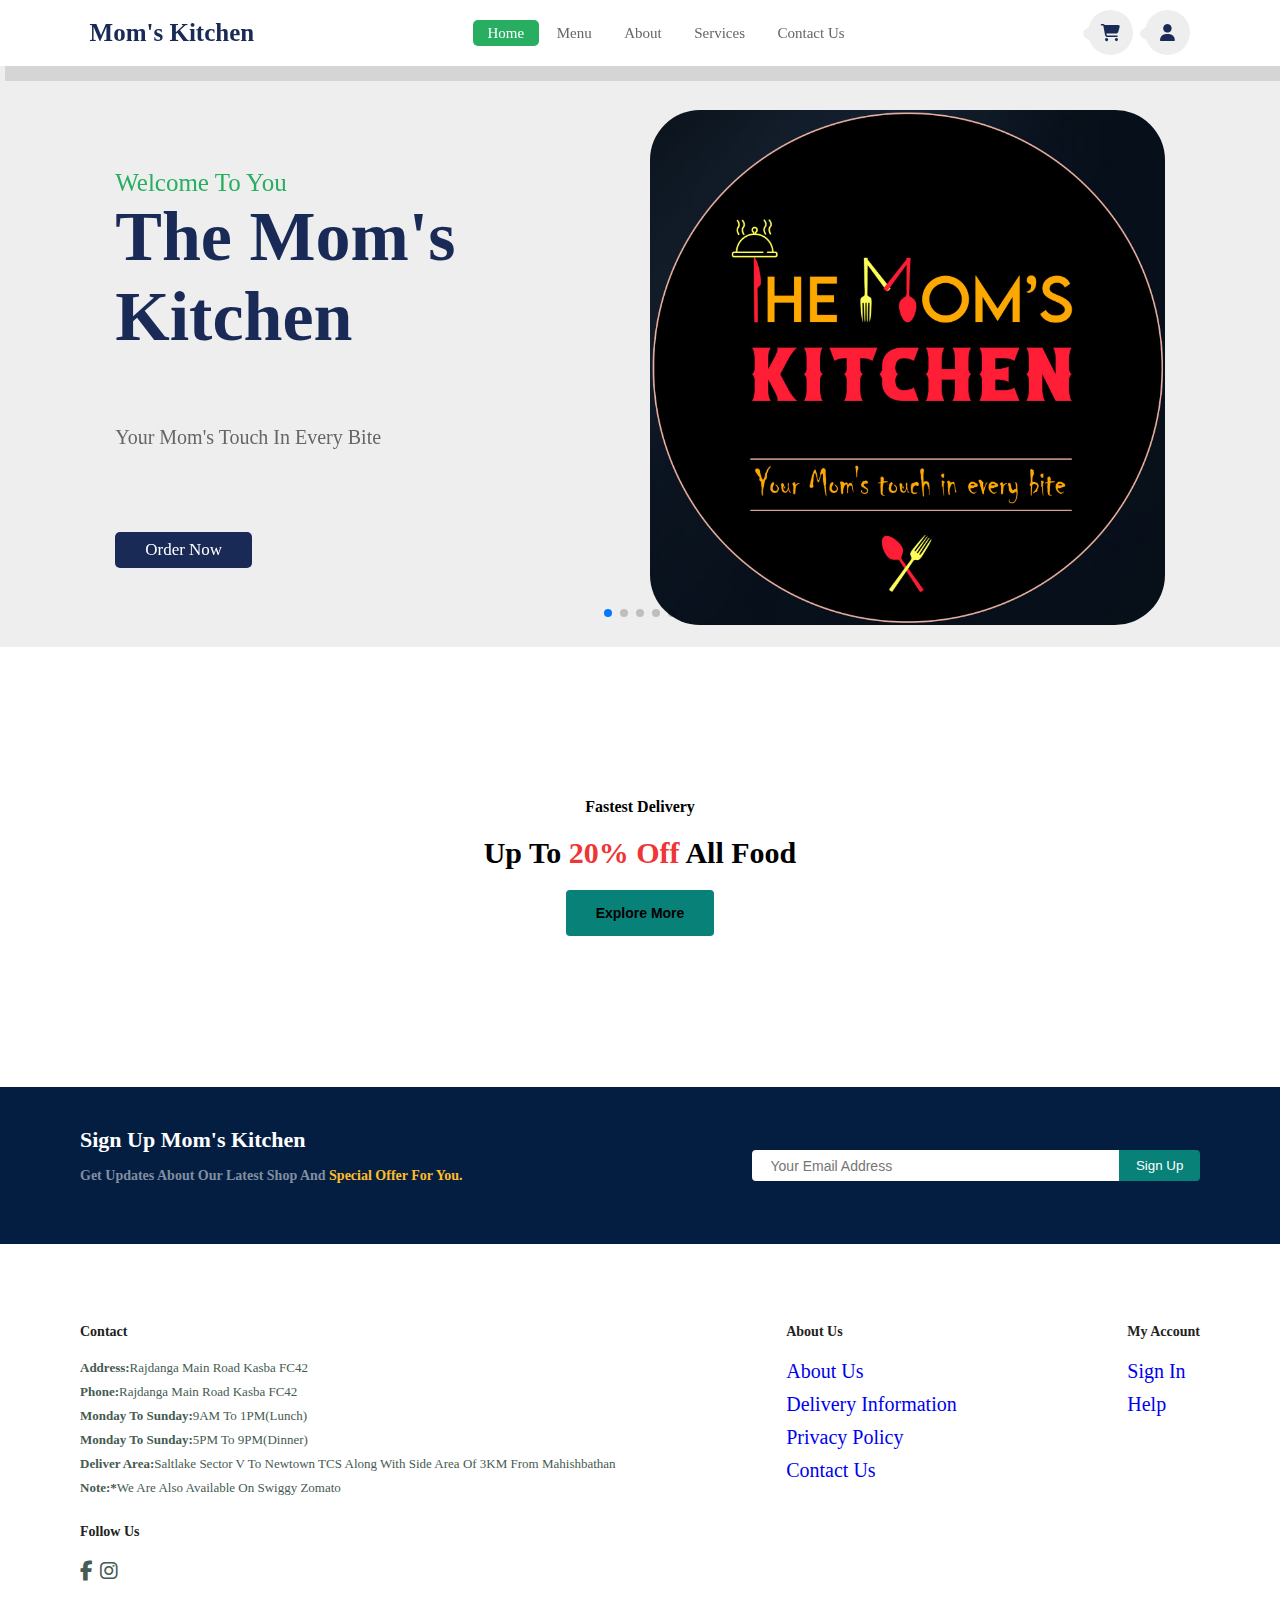
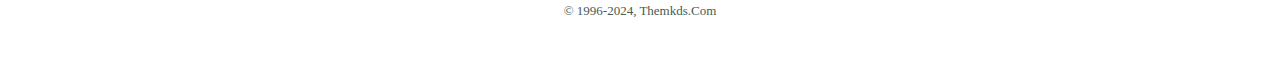
<file: index.html>
<!DOCTYPE html>
<html lang="en">

<head>
    <meta charset="UTF-8">
    <meta name="viewport" content="width=device-width, initial-scale=1.0">
    <title>The Mom's Kitchen</title>
    <link rel="stylesheet" href="style.css">
    <link rel="stylesheet" href="https://cdnjs.cloudflare.com/ajax/libs/font-awesome/6.5.1/css/all.min.css">
    <link href='https://fonts.googleapis.com/css?family=Belleza' rel='stylesheet'>
    <link rel="stylesheet" href="https://cdn.jsdelivr.net/npm/swiper@11/swiper-bundle.min.css" />
</head>

<body>


    <!-- header section starts  -->
    <header class="header">
        <a href="#" class="logo">
            <!-- <img src="Image/logo1.jpg" alt="" class="img-log"> -->
            Mom's Kitchen
            <!-- <i class="fas fa-utensils"></i> -->

            <!-- <a href="#"><i class="fa-brands fa-instagram"></i></a>
            <a href="#"><i class="fa-brands fa-facebook-f"></i></a> -->

        </a>


        <nav class="navbar">
            <a class="active" href="index.html">Home</a>
            <a href="menu.html">Menu</a>
            <a href="#about">About</a>
            <a href="#services">Services</a>
            <a href="#contact us">Contact Us</a>
            <!-- <a href="test.html">Contact Us</a> -->

        </nav>

        <di class="icons">
            <i class="fas fa-bars" id="menu-bars"></i>
            <!-- <i class="fas fa-search" id="search"></i> -->
            <a href="#"><i class="fas fa-shopping-cart" id="shopping-cart"></i></a>
            <a href="login.html" onclick="window.location.href='login.html'"><i class="fas fa-user" id="user"></i></a>
            <!-- <div id="menu-btn" class="fas fa-bars"></div>
            <div id="menu-btn" class="fas fa-search"></div>
            <div id="menu-btn" class="fas fa-shopping-cart"></div>
            <div id="menu-btn" class="fas fa-user"></div> -->
        </di>
    </header>

    <!-- header section end -->

    <!-- serch form -->

    <!-- <form action="" id="serch-form">
        <input type="serch" name="" id="serch-box">
        <label for="search-box" class="fas fa-serch"></label>
    </form> -->
    <!-- home section start -->

    <section class="home" id="home">
        <div class="swiper mySwiper home-slider">
            <div class="swiper-wrapper wrapper">
                <div class="swiper-slide slide">
                    <div class="content">
                        <span>Welcome to you</span>
                        <h3>The Mom's Kitchen</h3>
                        <p>Your Mom's touch in every bite </p>
                        <a href="#" class="btn">Order Now</a>
                    </div>
                    <div class="image">
                        <img src="Image/logo1.jpg" alt="" class="img-logo">
                    </div>
                </div>

                <div class="swiper-slide slide">
                    <div class="content">
                        <span>Our Special Dish</span>
                        <h3>Spicy Chiken</h3>
                        <p>Lorem ipsum dolor sit amet consectetur adipisicing elit. Et, illo!</p>
                        <a href="#" class="btn">Order Now</a>
                    </div>
                    <div class="image">
                        <img src="Image/chhola.jpg" alt="">
                    </div>
                </div>
                <div class="swiper-slide slide">
                    <div class="content">
                        <span>Our Special Dish</span>
                        <h3>Spicy Chiken</h3>
                        <p>Lorem ipsum dolor sit amet consectetur adipisicing elit. Et, illo!</p>
                        <a href="#" class="btn">Order Now</a>
                    </div>
                    <div class="image">
                        <img src="Image/dosa.jpg" alt="">
                    </div>
                </div>
                <div class="swiper-slide slide">
                    <div class="content">
                        <span>Our Special Dish</span>
                        <h3>Spicy Chiken</h3>
                        <p>Lorem ipsum dolor sit amet consectetur adipisicing elit. Et, illo!</p>
                        <a href="#" class="btn">Order Now</a>
                    </div>
                    <div class="image">
                        <img src="Image/gujrati.jpeg" alt="">
                    </div>
                </div>
                <div class="swiper-slide slide">
                    <div class="content">
                        <span>Our Special Dish</span>
                        <h3>Spicy Chiken</h3>
                        <p>Lorem ipsum dolor sit amet consectetur adipisicing elit. Et, illo!</p>
                        <a href="#" class="btn">Order Now</a>
                    </div>
                    <div class="image">
                        <img src="Image/paneer.jpg" alt="">
                    </div>
                </div>
            </div>
            <div class="swiper-pagination"></div>
        </div>
    </section>
    <!-- home section ends -->

    <!-- menu section satrt -->
    <!--     
    <section class="menus .section-p1" id="menu">
        <h2>Our Menus</h2>
        <p>Your Mom's touch in every bite</p>
        <div class="menu-container">
            <div class="menu-pro">
                <img src="Image/chhola.jpg" alt="">
                <div class="des">
                    <span>Chhola</span>
                    <h5>Lorem ipsum dolor sit amet.</h5>
                    <div class="star">
                        <i class="fas fa-star"></i>
                        <i class="fas fa-star"></i>
                        <i class="fas fa-star"></i>
                        <i class="fas fa-star"></i>
                        <i class="fas fa-star"></i>
                    </div>
                    <h4>Rs70</h4>
                </div>
                
                <a href="#"><i class="fas fa-shopping-cart cart" ></i></a>
            </div>

            <div class="menu-pro">
                <img src="Image/dosa.jpg" alt="">
                <div class="des">
                    <span>Dosa</span>
                    <h5>South indain food</h5>
                    <div class="star">
                        <i class="fas fa-star"></i>
                        <i class="fas fa-star"></i>
                        <i class="fas fa-star"></i>
                        <i class="fas fa-star"></i>
                        <i class="fas fa-star"></i>
                    </div>
                    <h4>Rs70</h4>
                </div>
                
                <a href="#"><i class="fas fa-shopping-cart cart" ></i></a>
            </div>

            <div class="menu-pro">
                <img src="Image/gujrati.jpeg" alt="">
                <div class="des">
                    <span>Bengoli Thali</span>
                    <h5>Lorem ipsum dolor sit amet.</h5>
                    <div class="star">
                        <i class="fas fa-star"></i>
                        <i class="fas fa-star"></i>
                        <i class="fas fa-star"></i>
                        <i class="fas fa-star"></i>
                        <i class="fas fa-star"></i>
                    </div>
                    <h4>Rs70</h4>
                </div>
                
                <a href="#"><i class="fas fa-shopping-cart cart" ></i></a>
            </div>

            <div class="menu-pro">
                <img src="Image/paneer.jpg" alt="">
                <div class="des">
                    <span>Paneer</span>
                    <h5>Lorem ipsum dolor sit amet.</h5>
                    <div class="star">
                        <i class="fas fa-star"></i>
                        <i class="fas fa-star"></i>
                        <i class="fas fa-star"></i>
                        <i class="fas fa-star"></i>
                        <i class="fas fa-star"></i>
                    </div>
                    <h4>Rs70</h4>
                </div>
                
                <a href="#"><i class="fas fa-shopping-cart cart" ></i></a>
            </div>

            <div class="menu-pro">
                <img src="Image/paneer.jpg" alt="">
                <div class="des">
                    <span>Paneer</span>
                    <h5>Lorem ipsum dolor sit amet.</h5>
                    <div class="star">
                        <i class="fas fa-star"></i>
                        <i class="fas fa-star"></i>
                        <i class="fas fa-star"></i>
                        <i class="fas fa-star"></i>
                        <i class="fas fa-star"></i>
                    </div>
                    <h4>Rs70</h4>
                </div>
                
                <a href="#"><i class="fas fa-shopping-cart cart" ></i></a>
            </div>

            <div class="menu-pro">
                <img src="Image/gujrati.jpeg" alt="">
                <div class="des">
                    <span>Special Thali</span>
                    <h5>Lorem ipsum dolor sit amet.</h5>
                    <div class="star">
                        <i class="fas fa-star"></i>
                        <i class="fas fa-star"></i>
                        <i class="fas fa-star"></i>
                        <i class="fas fa-star"></i>
                        <i class="fas fa-star"></i>
                    </div>
                    <h4>Rs70</h4>
                </div>
                
                <a href="#"><i class="fas fa-shopping-cart cart" ></i></a>
            </div>

            <div class="menu-pro">
                <img src="Image/dosa.jpg" alt="">
                <div class="des">
                    <span>Dosa</span>
                    <h5>Lorem ipsum dolor sit amet.</h5>
                    <div class="star">
                        <i class="fas fa-star"></i>
                        <i class="fas fa-star"></i>
                        <i class="fas fa-star"></i>
                        <i class="fas fa-star"></i>
                        <i class="fas fa-star"></i>
                    </div>
                    <h4>Rs70</h4>
                </div>
                
                <a href="#"><i class="fas fa-shopping-cart cart" ></i></a>
            </div>

            <div class="menu-pro">
                <img src="Image/chhola.jpg" alt="">
                <div class="des">
                    <span>Chhola</span>
                    <h5>Lorem ipsum dolor sit amet.</h5>
                    <div class="star">
                        <i class="fas fa-star"></i>
                        <i class="fas fa-star"></i>
                        <i class="fas fa-star"></i>
                        <i class="fas fa-star"></i>
                        <i class="fas fa-star"></i>
                    </div>
                    <h4>Rs70</h4>
                </div>
                
                <a href="#"><i class="fas fa-shopping-cart cart" ></i></a>
            </div>
        </div>

    </section> -->
    <!-- menu section ends -->


    <!-- Banner Section start -->
    <section class="banner section-m1">
        <h4>Fastest Delivery</h4>
        <h2>Up to <span>20% off</span> All food </h2>
        <a href="menu.html">
            <button class="btn-normal">Explore More</button></a>

    </section>
    <!-- Banner section ends -->

    <!-- News Letter section start -->
    <section id="newsletter" class="section-p1 section-m1">
        <div class="newstext">
            <h4>Sign Up Mom's Kitchen</h4>
            <p>Get updates about our latest shop and <span>special offer for you.</span></p>
        </div>
        <div class="form">
            <input type="text" placeholder="Your email address">
            <button class="news-normal">Sign Up</button>
        </div>
    </section>




    <!-- News Letter section ends -->

    <!-- Footer section starts -->

    <footer class="section-p1">
    <div class="col">
        <!-- <img src="Image/logo1.jpg" alt=""> -->
        <h4>Contact</h4>
        <p><strong>Address:</strong>Rajdanga Main Road kasba FC42</p>
        <p><strong>Phone:</strong>Rajdanga Main Road kasba FC42</p>
        <p><strong>Monday to Sunday:</strong><span>9AM to 1PM(Lunch)</span></p>
        <p><strong>Monday to Sunday:</strong><span>5PM to 9PM(Dinner)</span></p>
        <p><strong>Deliver Area:</strong>Saltlake Sector V to Newtown TCS along with side area of 3KM from Mahishbathan</p>
        <p><strong>Note:*</strong><span>We are also available on Swiggy Zomato</span></p>
        <div class="follow">
            <h4>Follow us</h4>
            <div class="icon">
                <a href=""><i class="fab fa-facebook-f"></i></a>
                <a href=""><i class="fa-brands fa-instagram"></i></a>
                    
            </div>
        </div>
    </div>
    <div class="col">
        <h4>About us</h4>
        <a href="#">About us</a>
        <a href="#">Delivery Information</a>
        <a href="#">Privacy Policy</a>
        <a href="#">Contact us</a>
        

    </div>

    <div class="col">
        <h4>My Account</h4>
        <a href="#">Sign In</a>
        <a href="#">Help</a>
        
        
        

    </div>

    <div class="copyright">
        <p>© 1996-2024, themkds.com</p>
    </div>

   </footer>


    <!-- Footer section ends -->








    <!-- Custom js file link -->
    <script src="https://cdn.jsdelivr.net/npm/swiper@11/swiper-bundle.min.js"></script>
    <script src="script.js"></script>
</body>

</html>
</file>
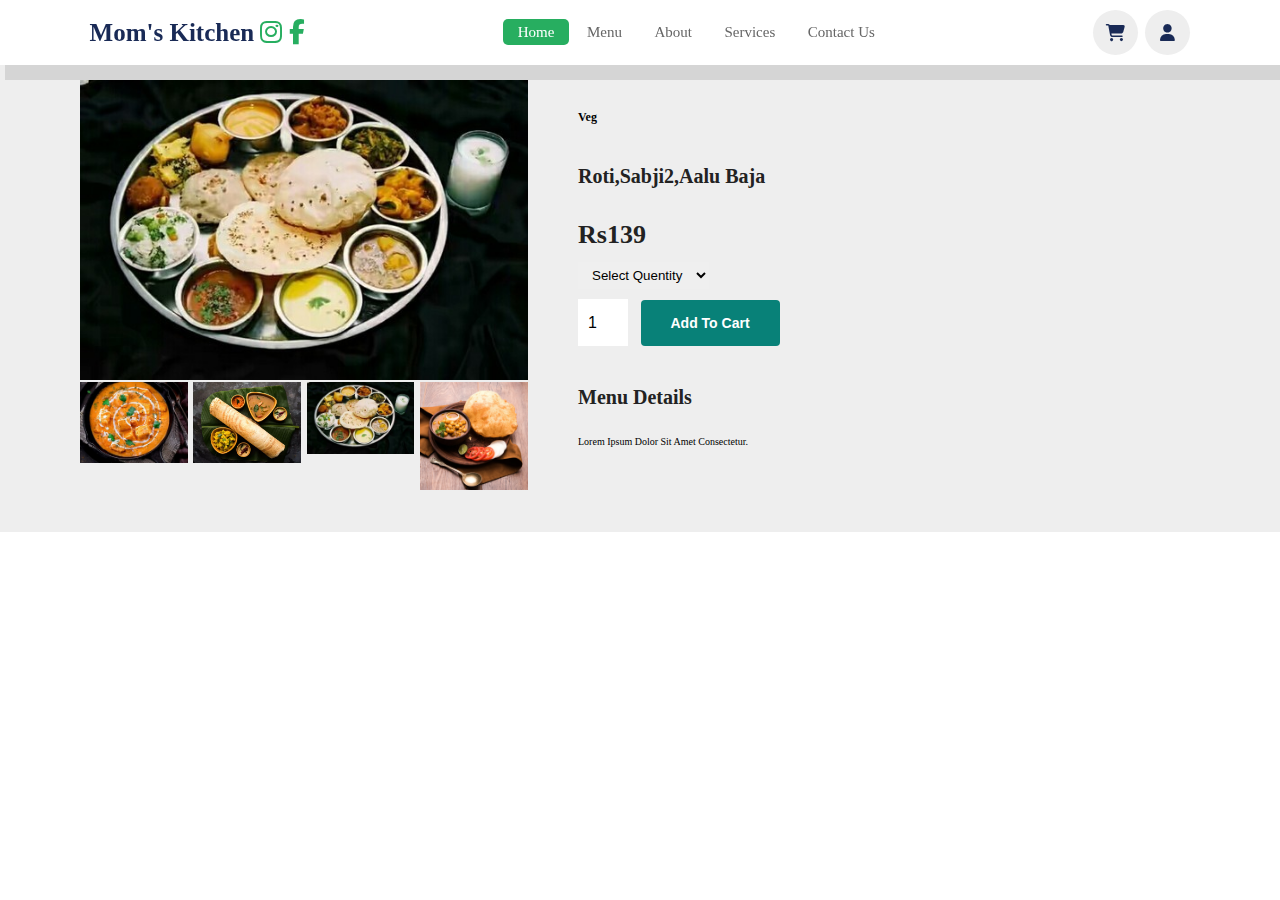
<file: details.html>
<!DOCTYPE html>
<html lang="en">
<head>
    <meta charset="UTF-8">
    <meta name="viewport" content="width=device-width, initial-scale=1.0">
    <title>The Mom's Kitchen</title>
    <link rel="stylesheet" href="style.css">
    <link rel="stylesheet" href="https://cdnjs.cloudflare.com/ajax/libs/font-awesome/6.5.1/css/all.min.css">
    <link href='https://fonts.googleapis.com/css?family=Belleza' rel='stylesheet'>
    <link rel="stylesheet" href="https://cdn.jsdelivr.net/npm/swiper@11/swiper-bundle.min.css" />
</head>
<body>
    <header class="header">
        <a href="#" class="logo" >
            <!-- <img src="Image/logo1.jpg" alt="" class="img-log"> -->
            Mom's Kitchen
            <!-- <i class="fas fa-utensils"></i> -->
            
            <i class="fa-brands fa-instagram"></i>
            <i class="fa-brands fa-facebook-f"></i>
            
        </a>
        

        <nav class="navbar">
            <a class="active" href="index.html">Home</a>
            <a href="menu.html">Menu</a>
            <a href="#about">About</a>
            <a href="#services">Services</a>
            <a href="#contact us">Contact Us</a>
            <!-- <a href="test.html">Contact Us</a> -->
        </nav>

        <di class="icons">
            <i class="fas fa-bars" id="menu-bars"></i>
            <!-- <i class="fas fa-search" id="search"></i> -->
            <i class="fas fa-shopping-cart" id="shopping-cart"></i>
            <i class="fas fa-user" id="user"></i>
            <!-- <div id="menu-btn" class="fas fa-bars"></div>
            <div id="menu-btn" class="fas fa-search"></div>
            <div id="menu-btn" class="fas fa-shopping-cart"></div>
            <div id="menu-btn" class="fas fa-user"></div> -->
        </di>
    </header>
    <section id="product-details" class="section-p1">
        <div class="single-page-img">
            <img src="Image/gujrati.jpeg" width="100%" id="MainImg" alt="">
            <div class="small-img-group">
                <div class="small-img-col">
                    <img src="Image/paneer.jpg" width="100%" class="small-img" alt="">
                </div>

                <div class="small-img-col">
                    <img src="Image/dosa.jpg" width="100%" class="small-img" alt="">
                </div>

                <div class="small-img-col">
                    <img src="Image/gujrati.jpeg" width="100%" class="small-img" alt="">
                </div>

                <div class="small-img-col">
                    <img src="Image/chhola.jpg" width="100%" class="small-img" alt="">
                </div>
            </div>
        </div>
        <div class="single-pro-details">
            <h6>Veg</h6>
            <h4>Roti,sabji2,Aalu Baja</h4>
            <h2>Rs139</h2>
            <select>
                <option>Select Quentity</option>
                <option>1</option>
                <option>2</option>
                <option>3</option>
                <option>4</option>
            </select>
            <input type="number" value="1">
            <button class="btn-normal">Add To Cart</button>
            <h4>Menu Details</h4>
            <span>Lorem ipsum dolor sit amet consectetur.</span>
        </div>

    </section>

    <!-- <section class="menus .section-p1" id="menu">
        <h2>Our Menus</h2>
        <p>Your Mom's touch in every bite</p>
        <div class="menu-container">
            <div class="menu-pro">
                <img src="Image/chhola.jpg" alt="">
                <div class="des">
                    <span>Chhola</span>
                    <h5>Lorem ipsum dolor sit amet.</h5>
                    <div class="star">
                        <i class="fas fa-star"></i>
                        <i class="fas fa-star"></i>
                        <i class="fas fa-star"></i>
                        <i class="fas fa-star"></i>
                        <i class="fas fa-star"></i>
                    </div>
                    <h4>Rs70</h4>
                </div>
                
                <a href="cart.html"><i class="fas fa-shopping-cart cart" ></i></a>
            </div>

            <div class="menu-pro">
                <a href="details.html">
                    <img src="Image/dosa.jpg" alt="">
                <div class="des">
                    <span>Dosa</span>
                    <h5>South indain food</h5>
                    <div class="star">
                        <i class="fas fa-star"></i>
                        <i class="fas fa-star"></i>
                        <i class="fas fa-star"></i>
                        <i class="fas fa-star"></i>
                        <i class="fas fa-star"></i>
                    </div>
                    <h4>Rs70</h4>
                </div>                
                <a href="cart.html"><i class="fas fa-shopping-cart cart" ></i></a>
                </a>
            </div>

            <div class="menu-pro">
                <img src="Image/gujrati.jpeg" alt="">
                <div class="des">
                    <span>Bengoli Thali</span>
                    <h5>Lorem ipsum dolor sit amet.</h5>
                    <div class="star">
                        <i class="fas fa-star"></i>
                        <i class="fas fa-star"></i>
                        <i class="fas fa-star"></i>
                        <i class="fas fa-star"></i>
                        <i class="fas fa-star"></i>
                    </div>
                    <h4>Rs70</h4>
                </div>
                
                <a href="cart.html"><i class="fas fa-shopping-cart cart" ></i></a>
            </div>

            <div class="menu-pro">
                <img src="Image/paneer.jpg" alt="">
                <div class="des">
                    <span>Paneer</span>
                    <h5>Lorem ipsum dolor sit amet.</h5>
                    <div class="star">
                        <i class="fas fa-star"></i>
                        <i class="fas fa-star"></i>
                        <i class="fas fa-star"></i>
                        <i class="fas fa-star"></i>
                        <i class="fas fa-star"></i>
                    </div>
                    <h4>Rs70</h4>
                </div>
                
                <a href="#"><i class="fas fa-shopping-cart cart" ></i></a>
            </div>

            
            

            
            

           
            

            
            
        </div>

    </section> -->
    <!-- <script>
        var MainImg = document.getElementById("MainImg");
        var smallImg = document.getElementsByClassName("small-img");

        smallImg[0].onclick = function(){
            MainImg.src = smallImg[0].src;
        }

        smallImg[1].onclick = function(){
            MainImg.src = smallImg[1].src;
        }

        smallImg[2].onclick = function(){
            MainImg.src = smallImg[2].src;
        }

        smallImg[3].onclick = function(){
            MainImg.src = smallImg[3].src;
        }
    </script> -->

    <!-- Custom js file link -->
    <script src="https://cdn.jsdelivr.net/npm/swiper@11/swiper-bundle.min.js"></script>
    <script src="script.js"></script>
</body>
</html>
</file>
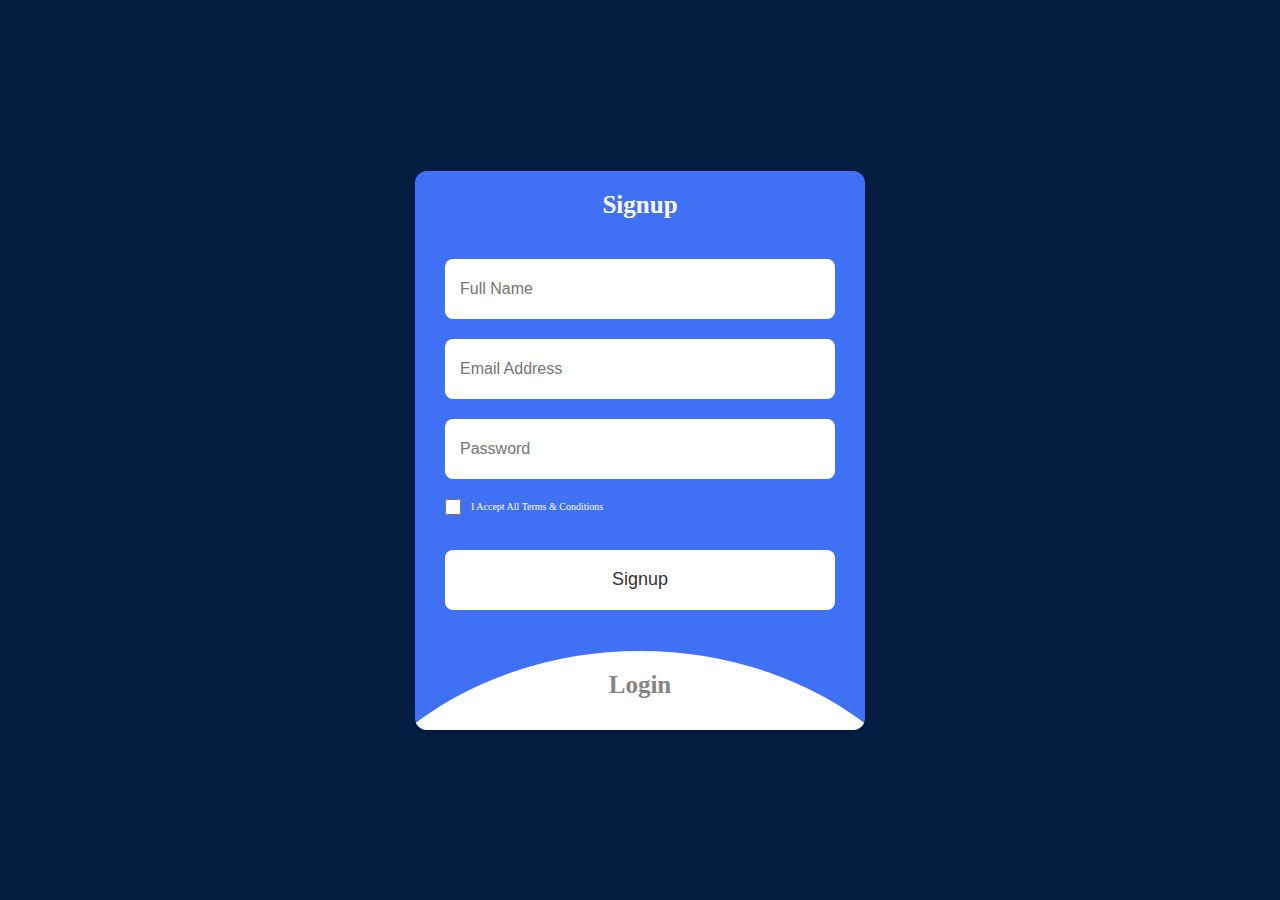
<file: login.html>
<!DOCTYPE html>
<html lang="en">

<head>
    <meta charset="UTF-8">
    <meta name="viewport" content="width=device-width, initial-scale=1.0">
    <link rel="stylesheet" href="style.css">
    <link rel="stylesheet" href="https://cdnjs.cloudflare.com/ajax/libs/font-awesome/6.5.1/css/all.min.css">
    <link href='https://fonts.googleapis.com/css?family=Belleza' rel='stylesheet'>
    <link rel="stylesheet" href="https://cdn.jsdelivr.net/npm/swiper@11/swiper-bundle.min.css" />
    <title>Login </title>
</head>

<body>

   
    



    <section class="wrapper-login">
        <div class="box">
            <div class="form signup">
                <h5>Signup</h5>
                <form action="#">
                    <input type="text" placeholder="Full name" required />
                    <input type="text" placeholder="Email address" required />
                    <input type="Password" placeholder="Password" required />
                    <div class="checkbox">
                        <input type="checkbox" id="signupCheck">
                        <label for="signupCheck">I accept all terms & conditions</label>
                    </div>
                    <input type="submit" value="Signup" />
                </form>
            </div>

            <div class="form login">
                <h5>Login</h5>
                <form action="#">
                    <!-- <input type="text" placeholder="Full name" required /> -->
                    <input type="text" placeholder="Email address" required />
                    <input type="Password" placeholder="Password" required />

                    <a href="#">Forgot password?</a>
                    <input type="submit" value="Login" />
                </form>
            </div>
        </div>



    </section>
    <script src="https://cdn.jsdelivr.net/npm/swiper@11/swiper-bundle.min.js"></script>
    <script src="script.js"></script>
    <script>
        // login page javascript
        const wrapper = document.querySelector(".wrapper-login");
        const signupHeader = document.querySelector(".signup h5");
        const loginHeader = document.querySelector(".login h5");

        loginHeader.addEventListener("click", () => {
            wrapper.classList.add("active");
        });

        signupHeader.addEventListener("click", () => {
            wrapper.classList.remove("active");
        });



        
    </script>
</body>

</html>
</file>
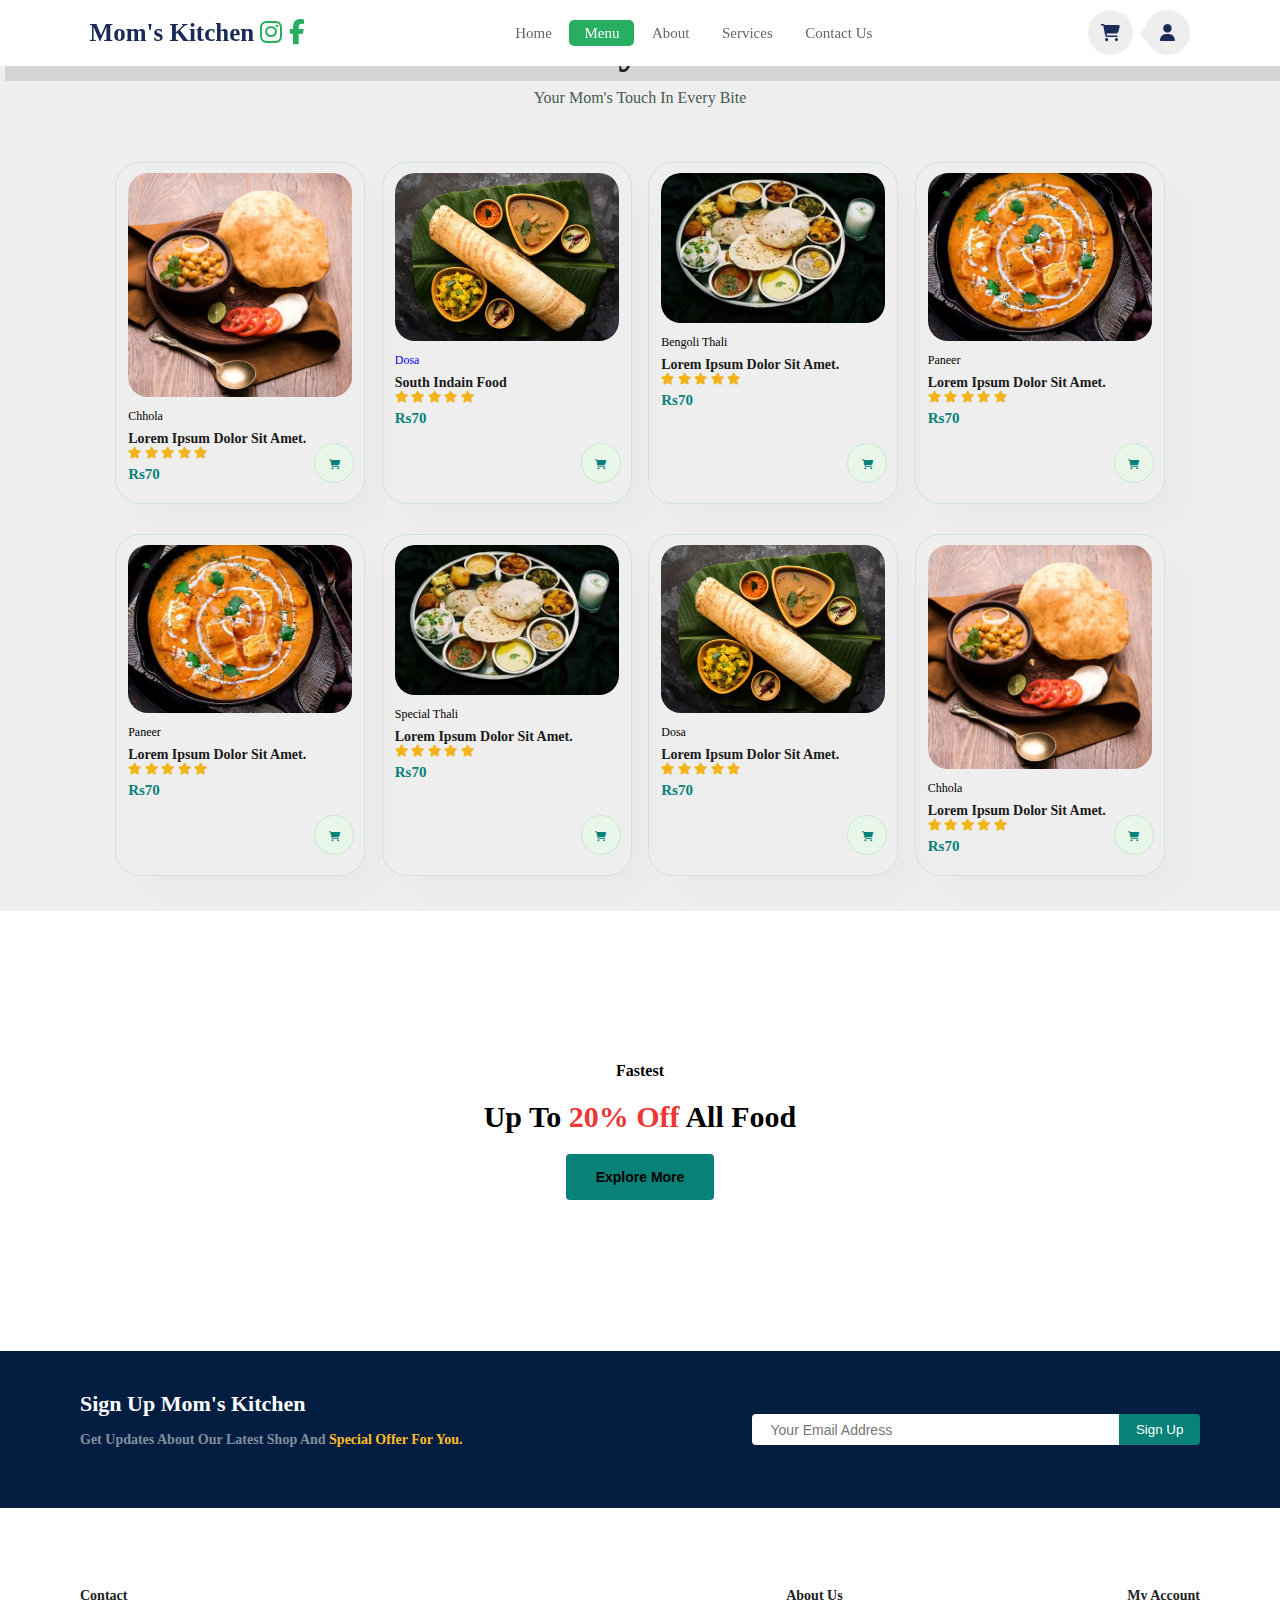
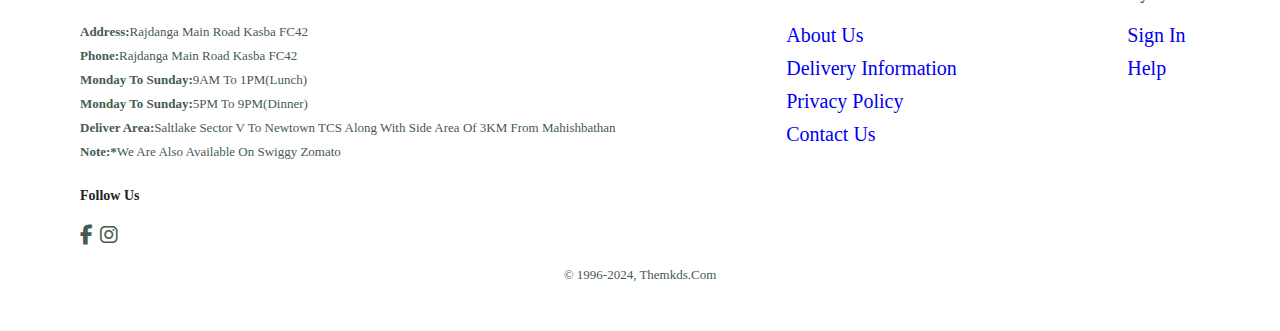
<file: menu.html>
<!DOCTYPE html>
<html lang="en">

<head>
    <meta charset="UTF-8">
    <meta name="viewport" content="width=device-width, initial-scale=1.0">
    <title>The Mom's Kitchen</title>
    <link rel="stylesheet" href="style.css">
    <link rel="stylesheet" href="https://cdnjs.cloudflare.com/ajax/libs/font-awesome/6.5.1/css/all.min.css">
    <link href='https://fonts.googleapis.com/css?family=Belleza' rel='stylesheet'>
    <link rel="stylesheet" href="https://cdn.jsdelivr.net/npm/swiper@11/swiper-bundle.min.css" />
</head>

<body>


    <!-- header section starts  -->
    <header class="header">
        <a href="#" class="logo">
            <!-- <img src="Image/logo1.jpg" alt="" class="img-log"> -->
            Mom's Kitchen
            <!-- <i class="fas fa-utensils"></i> -->

            <i class="fa-brands fa-instagram"></i>
            <i class="fa-brands fa-facebook-f"></i>

        </a>


        <nav class="navbar">
            <a  href="index.html">Home</a>
            <a class="active" href="menu.html">Menu</a>
            <a href="#about">About</a>
            <a href="#services">Services</a>
            <a href="#contact us">Contact Us</a>
            <!-- <a href="test.html">Contact Us</a> -->
        </nav>

        <di class="icons">
            <i class="fas fa-bars" id="menu-bars"></i>
            <!-- <i class="fas fa-search" id="search"></i> -->
            <i class="fas fa-shopping-cart" id="shopping-cart"></i>
            <!-- <i class="fas fa-user" id="user"></i> -->
            <a href="login.html" onclick="window.location.href='login.html'"><i class="fas fa-user" id="user"></i></a>
            <!-- <div id="menu-btn" class="fas fa-bars"></div>
            <div id="menu-btn" class="fas fa-search"></div>
            <div id="menu-btn" class="fas fa-shopping-cart"></div>
            <div id="menu-btn" class="fas fa-user"></div> -->
        </di>
    </header>

    <!-- header section end -->

    <!-- serch form -->

    <!-- <form action="" id="serch-form">
        <input type="serch" name="" id="serch-box">
        <label for="search-box" class="fas fa-serch"></label>
    </form> -->
    <!-- home section start -->
    <!-- 
    <section class="home" id="home">
        <div class="swiper mySwiper home-slider">
            <div class="swiper-wrapper wrapper">
                <div class="swiper-slide slide">
                    <div class="content">
                        <span>Welcome to you</span>
                        <h3>The Mom's Kitchen</h3>
                        <p>Your Mom's touch in every bite </p>
                        <a href="#" class="btn">Order Now</a>
                    </div>
                    <div class="image">
                        <img src="Image/logo1.jpg" alt="" class="img-logo">
                    </div>
                </div>

                <div class="swiper-slide slide">
                    <div class="content">
                        <span>Our Special Dish</span>
                        <h3>Spicy Chiken</h3>
                        <p>Lorem ipsum dolor sit amet consectetur adipisicing elit. Et, illo!</p>
                        <a href="#" class="btn">Order Now</a>
                    </div>
                    <div class="image">
                        <img src="Image/chhola.jpg" alt="">
                    </div>
                </div>
                <div class="swiper-slide slide">
                    <div class="content">
                        <span>Our Special Dish</span>
                        <h3>Spicy Chiken</h3>
                        <p>Lorem ipsum dolor sit amet consectetur adipisicing elit. Et, illo!</p>
                        <a href="#" class="btn">Order Now</a>
                    </div>
                    <div class="image">
                        <img src="Image/dosa.jpg" alt="">
                    </div>
                </div>
                <div class="swiper-slide slide">
                    <div class="content">
                        <span>Our Special Dish</span>
                        <h3>Spicy Chiken</h3>
                        <p>Lorem ipsum dolor sit amet consectetur adipisicing elit. Et, illo!</p>
                        <a href="#" class="btn">Order Now</a>
                    </div>
                    <div class="image">
                        <img src="Image/gujrati.jpeg" alt="">
                    </div>
                </div>
                <div class="swiper-slide slide">
                    <div class="content">
                        <span>Our Special Dish</span>
                        <h3>Spicy Chiken</h3>
                        <p>Lorem ipsum dolor sit amet consectetur adipisicing elit. Et, illo!</p>
                        <a href="#" class="btn">Order Now</a>
                    </div>
                    <div class="image">
                        <img src="Image/paneer.jpg" alt="">
                    </div>
                </div>
            </div>
            <div class="swiper-pagination"></div>
        </div>
    </section> -->
    <!-- home section ends -->

    <!-- menu section satrt -->

    
    

    <section class="menus .section-p1" id="menu">
        <h2>#stayhome</h2>
        <p>Your Mom's touch in every bite</p>
        <div class="menu-container">
            <div class="menu-pro" onclick="window.location.href='details.html'">
                <img src="Image/chhola.jpg" alt="">
                <div class="des">
                    <span>Chhola</span>
                    <h5>Lorem ipsum dolor sit amet.</h5>
                    <div class="star">
                        <i class="fas fa-star"></i>
                        <i class="fas fa-star"></i>
                        <i class="fas fa-star"></i>
                        <i class="fas fa-star"></i>
                        <i class="fas fa-star"></i>
                    </div>
                    <h4>Rs70</h4>
                </div>

                <a href="cart.html"><i class="fas fa-shopping-cart cart"></i></a>
            </div>

            <div class="menu-pro">
                <a href="details.html">
                    <img src="Image/dosa.jpg" alt="">
                    <div class="des">
                        <span>Dosa</span>
                        <h5>South indain food</h5>
                        <div class="star">
                            <i class="fas fa-star"></i>
                            <i class="fas fa-star"></i>
                            <i class="fas fa-star"></i>
                            <i class="fas fa-star"></i>
                            <i class="fas fa-star"></i>
                        </div>
                        <h4>Rs70</h4>
                    </div>
                    <a href="cart.html"><i class="fas fa-shopping-cart cart"></i></a>
                </a>
            </div>

            <div class="menu-pro">
                <img src="Image/gujrati.jpeg" alt="">
                <div class="des">
                    <span>Bengoli Thali</span>
                    <h5>Lorem ipsum dolor sit amet.</h5>
                    <div class="star">
                        <i class="fas fa-star"></i>
                        <i class="fas fa-star"></i>
                        <i class="fas fa-star"></i>
                        <i class="fas fa-star"></i>
                        <i class="fas fa-star"></i>
                    </div>
                    <h4>Rs70</h4>
                </div>

                <a href="cart.html"><i class="fas fa-shopping-cart cart"></i></a>
            </div>

            <div class="menu-pro">
                <img src="Image/paneer.jpg" alt="">
                <div class="des">
                    <span>Paneer</span>
                    <h5>Lorem ipsum dolor sit amet.</h5>
                    <div class="star">
                        <i class="fas fa-star"></i>
                        <i class="fas fa-star"></i>
                        <i class="fas fa-star"></i>
                        <i class="fas fa-star"></i>
                        <i class="fas fa-star"></i>
                    </div>
                    <h4>Rs70</h4>
                </div>

                <a href="#"><i class="fas fa-shopping-cart cart"></i></a>
            </div>

            <div class="menu-pro">
                <img src="Image/paneer.jpg" alt="">
                <div class="des">
                    <span>Paneer</span>
                    <h5>Lorem ipsum dolor sit amet.</h5>
                    <div class="star">
                        <i class="fas fa-star"></i>
                        <i class="fas fa-star"></i>
                        <i class="fas fa-star"></i>
                        <i class="fas fa-star"></i>
                        <i class="fas fa-star"></i>
                    </div>
                    <h4>Rs70</h4>
                </div>

                <a href="#"><i class="fas fa-shopping-cart cart"></i></a>
            </div>

            <div class="menu-pro">
                <img src="Image/gujrati.jpeg" alt="">
                <div class="des">
                    <span>Special Thali</span>
                    <h5>Lorem ipsum dolor sit amet.</h5>
                    <div class="star">
                        <i class="fas fa-star"></i>
                        <i class="fas fa-star"></i>
                        <i class="fas fa-star"></i>
                        <i class="fas fa-star"></i>
                        <i class="fas fa-star"></i>
                    </div>
                    <h4>Rs70</h4>
                </div>

                <a href="#"><i class="fas fa-shopping-cart cart"></i></a>
            </div>

            <div class="menu-pro">
                <img src="Image/dosa.jpg" alt="">
                <div class="des">
                    <span>Dosa</span>
                    <h5>Lorem ipsum dolor sit amet.</h5>
                    <div class="star">
                        <i class="fas fa-star"></i>
                        <i class="fas fa-star"></i>
                        <i class="fas fa-star"></i>
                        <i class="fas fa-star"></i>
                        <i class="fas fa-star"></i>
                    </div>
                    <h4>Rs70</h4>
                </div>

                <a href="#"><i class="fas fa-shopping-cart cart"></i></a>
            </div>

            <div class="menu-pro">
                <img src="Image/chhola.jpg" alt="">
                <div class="des">
                    <span>Chhola</span>
                    <h5>Lorem ipsum dolor sit amet.</h5>
                    <div class="star">
                        <i class="fas fa-star"></i>
                        <i class="fas fa-star"></i>
                        <i class="fas fa-star"></i>
                        <i class="fas fa-star"></i>
                        <i class="fas fa-star"></i>
                    </div>
                    <h4>Rs70</h4>
                </div>

                <a href="#"><i class="fas fa-shopping-cart cart"></i></a>
            </div>
        </div>

    </section>
    <!-- menu section ends -->


    <!-- Banner Section start -->
    <section class="banner section-m1">
        <h4>Fastest</h4>
        <h2>Up to <span>20% off</span> All food </h2>
        <button class="btn-normal">Explore More</button>

    </section>
    <!-- Banner section ends -->

    <!-- Newsletter section starts -->


    <section id="newsletter" class="section-p1 section-m1">
        <div class="newstext">
            <h4>Sign Up Mom's Kitchen</h4>
            <p>Get updates about our latest shop and <span>special offer for you.</span></p>
        </div>
        <div class="form">
            <input type="text" placeholder="Your email address">
            <button class="news-normal">Sign Up</button>
        </div>
    </section>


    <!--Newsletter section ends -->

    <!-- footer section starts -->
    <footer class="section-p1">
        <div class="col">
            <!-- <img src="Image/logo1.jpg" alt=""> -->
            <h4>Contact</h4>
            <p><strong>Address:</strong>Rajdanga Main Road kasba FC42</p>
            <p><strong>Phone:</strong>Rajdanga Main Road kasba FC42</p>
            <p><strong>Monday to Sunday:</strong><span>9AM to 1PM(Lunch)</span></p>
            <p><strong>Monday to Sunday:</strong><span>5PM to 9PM(Dinner)</span></p>
            <p><strong>Deliver Area:</strong>Saltlake Sector V to Newtown TCS along with side area of 3KM from
                Mahishbathan</p>
            <p><strong>Note:*</strong><span>We are also available on Swiggy Zomato</span></p>
            <div class="follow">
                <h4>Follow us</h4>
                <div class="icon">
                    <a href=""><i class="fab fa-facebook-f"></i></a>
                    <a href=""><i class="fa-brands fa-instagram"></i></a>

                </div>
            </div>
        </div>
        <div class="col">
            <h4>About us</h4>
            <a href="#">About us</a>
            <a href="#">Delivery Information</a>
            <a href="#">Privacy Policy</a>
            <a href="#">Contact us</a>


        </div>

        <div class="col">
            <h4>My Account</h4>
            <a href="#">Sign In</a>
            <a href="#">Help</a>




        </div>

        <div class="copyright">
            <p>© 1996-2024, themkds.com</p>
        </div>

    </footer>

    <!-- footer section ends -->








    <!-- Custom js file link -->
    <script src="https://cdn.jsdelivr.net/npm/swiper@11/swiper-bundle.min.js"></script>
    <script src="script.js"></script>
</body>

</html>
</file>
<file: style.css>
*{
    padding: 0;
    margin: 0;
    box-sizing: border-box;
    outline: none;
    border: none;
    text-decoration: none;
    text-transform: capitalize;
    transform: all .2s linear;
}

:root{
    --green:#27ae60;
    --black:#192a56;
    --light-color:#666;
    --box-shadow:0.5rem 1.5rem rgba(0,0,0,.1);
}

html{
    font-size: 62.5%;
    overflow-x: hidden;
    scroll-padding-top: 5.5rem;
    scroll-behavior: smooth;
}

body{
    width: 100%;
}

h1 {
    font-size: 50px;
    line-height: 64px;
    color: #222;
}

h2 {
    font-size: 46px;
    line-height: 54px;
    color: #222;
}

h4{
    font-size: 20px;
    color: #222;
}

h6{
    font-size: 12px;
    font-weight: 700;
}





p{
    font-size: 16px;
    color: #465b52;
    margin: 15px 0px 20px 0;
}

.section-p1{
    padding: 40px 80px;
}

.section-m1{
    margin: 40px 0;
}

section{
    padding: 2rem 9%;
}

section:nth-child(even){
    background: #eee;
}




.btn{
    margin-top: 1rem;
    display: inline-block;
    font-size: 1.7rem;
    color: #fff;
    background: var(--black);
    border-radius: .5rem;
    cursor: pointer;
    padding: .8rem 3rem;
}

/* .btns{
    width: 50px;
    height: 80px;
    border-radius: 5px;
    cursor: pointer;
    color: #fff;
    background: var(--black);
    font-size: 20px;
    padding: 3px 3px;
}

.btns:hover{
    background: var(--green);
} */

.btn:hover{
    background: var(--green);
    letter-spacing: .1rem;
}

header{
    position: fixed;
    top:0;
    left: 0;
    right: 0;
    background: #fff;
    padding: 1rem 7%;
    display: flex;
    align-items: center;
    justify-content: space-between;
    z-index: 1000;
    box-shadow: var(--box-shadow);
}

header .logo{
    color: var(--black);
    font-size: 2.5rem;
    font-weight: bolder;
}

.img-logo{
    width: 50%;
    height: 50%;
    border-radius: 50%;
}



header .logo i{
    color: var(--green);
}

header .navbar a{
    font-size: 1.5rem;
    border-radius: .5rem;
    padding: .5rem 1.5rem;
    color: var(--light-color);
}
header .navbar a.active,
header .navbar a:hover{
    color: #fff;
    background: var(--green);
}


header .icons i,
header .icons a{
    cursor: pointer;
    margin-left: .5rem;
    height: 4.5rem;
    line-height: 4.5rem;
    width: 4.5rem;
    text-align: center;
    font-size: 1.7rem;
    color: var(--black);
    border-radius: 50%;
    background: #eee;
}

header .icons i:hover,
header .icons a:hover{
    color: #fff;
    background: var(--green);
    transform: rotate(360deg);
}

header .icons #menu-bars{
    display: none;
}

.home .home-slider .slide{
    display: flex;
    align-items: center;
    flex-wrap: wrap;
    gap: 2rem;
    padding-top: 9rem;

}


.home .home-slider .slide .content{
    flex: 1 1 45rem;
}

.home .home-slider .slide .image{
    flex: 1 1 45rem;
}

.home .home-slider .slide .image img{
    width: 100%;
    border-radius: 50px;
}

.home .home-slider .slide .content span{
    color: var(--green);
    font-size: 2.5rem;
}

.home .home-slider .slide .content h3{
    color: var(--black);
    font-size: 7rem;
}

.home .home-slider .slide .content p{
    color: var(--light-color);
    font-size: 2rem;
    padding: 5rem 0;
    line-height: 1.5;
}

.swiper-pagination-bullet-active{
    background: var(--green);
}


.menus{
    text-align: center;
}

.menus .menu-container{
    display: flex;
    justify-content: space-between;
    padding-top: 20px;
    flex-wrap: wrap;
}

.menus .menu-pro{
    width: 23%;
    min-width: 250px;
    padding: 10px 12px;
    border: 1px solid #cce7d0;
    border-radius: 25px;
    cursor: pointer;
    box-shadow: 20px 20px 30px rgba(0,0, 0, 0.02);
    margin: 15px 0;
    transition: 0.2s ease;
    position: relative;
}

.menus .menu-pro:hover{
    box-shadow: 20px 20px 30px rgba(0,0, 0, 0.06);

}

.menus .menu-pro img {
    width: 100%;
    border-radius: 20px;
}

.menus .menu-pro .des {
    text-align: start;
    padding: 10px 0;
}

.menus .menu-pro .des span{
    color: 0606063;
    font-size: 12px;

}

.menus .menu-pro .des h5{
    padding-top: 7px;
    color: #1a1a1a;
    font-size: 14px;
}

.menus .menu-pro .des i{
    font-size: 12px;
    color: rgb(242, 181, 25);
}

.menus .menu-pro .des h4 {
    padding-top: 7px;
    font-size: 15px;
    font-weight: 700;
    color: #088178;
}

.menus .menu-pro .cart{
    width:40px;
    height: 40px;
    line-height: 40px;
    position: absolute;
    border-radius: 50px;
    background-color: #e8f6ea;
    bottom: 20px;
    right: 10px;
    color: #088178;
    border: 1px solid #cce7d0;
    

}


/* Banner style */
 .banner{
    display: flex;
    flex-direction: column;
    align-items: center;
    justify-content: center;
    text-align: center;
    /* background-image: url(Image/logo1.jpg); */
    width: 100%;
    height: 40vh;
    background-size: cover;
    background-position: center;
 }

 .banner h4{
    color: #000;
    font-size: 16px;
 }

.banner h2{
    color: #000;
    font-size: 30px;
    padding: 10px 0;
 }

 .banner h2 span{
    color: #ef3636;
    
    
 }

 .btn-normal{
    font-size: 14px;
    font-weight: 600;
    padding: 15px 30px;
    color: #000;
    background-color: #fff;
    border-radius: 4px;
    cursor: pointer;
    border: none;
    outline: none;
    transition: 0.2s;
 }

 .banner button{
    background-color: #088178;
 }

 .banner button:hover{
    background: var(--green);
    color: #fff;
 }


 /* Newsletters styles */

 #newsletter .form{
    display: flex;
    width: 40%;
 }

#newsletter{
    display: flex;
    justify-content: space-between;
    align-items: center;
    flex-wrap: wrap;
    background-color: #041e42;
    background-repeat: no-repeat;
    background-position: 20% 30%;
    
}

.newstext h4{
    font-size: 22px;
    font-weight: 700;
    color: #fff;

}

.newstext p{
    font-size: 14px;
    font-weight: 600;
    color: #818ea0;

}

.newstext p span{
    color: #ffbd27;
}

.news-normal{
    height: 3.125rem;
    padding: 0 1.25em;
    border-radius: 4px;
    cursor: pointer;
    border: none;
    outline: none;
    transition: 0.2s;

}

#newsletter input{
    /* height: 4.7rem; */
    height: 3.125rem;
    padding: 0 1.25em;
    font-size: 14px;
    width: 100%;
    border: 1px solid transparent;
    border-radius: 4px;
    outline: none;
    border-top-right-radius: 0;
    border-bottom-right-radius: 0;
}

#newsletter button{
    background-color: #088178;
    color: #fff;
    white-space: nowrap;
    border-top-left-radius: 0;
    border-bottom-left-radius: 0;
}

 /* Banner style ends */


 /* Footer style start */
footer{
    display: flex;
    flex-wrap: wrap;
    justify-content: space-between;
}

footer .col{
    display: flex;
    flex-direction: column;
    align-items: flex-start;
    margin-bottom: 20px;
}

footer h4{
    font-size: 14px;
    padding-bottom: 20px;
}


footer p{
    font-size: 13px;
    margin: 0 0 8px 0;
    
}

footer a{
    font-size: 20px;
    padding-bottom: 10px;
}

footer .follow{
    
    margin-top: 20px;
}

footer .follow i{
    color: #465b52;
    padding-right: 4px;
    cursor: pointer;
    
    
}

footer .follow i:hover,
footer a:hover{
    color: #088178;
}


footer .copyright{
    width: 100%;
    text-align: center;
}


 /* Footer style ends */

 /* Details page styles start */

#product-details{
    display: flex;
    margin-top: 40px;
 }



 #product-details .single-page-img{
    width: 40%;
    margin-right: 50px;
 }


.small-img-group{
    display: flex;
    justify-content: space-between;
}

.small-img-col{
    flex-basis: 24%;
    cursor: pointer;
}


#product-details .single-pro-details{
    width: 50%;
    padding-top: 30px;
}

#product-details .single-pro-details h4{
   
    padding: 40px 0 20px 0;
}


#product-details .single-pro-details h2{
   
    font-size: 26px;
}

#product-details .single-pro-details select{
    
    display: block;
    padding: 5px 10px;
    margin-bottom: 10px;
}

#product-details .single-pro-details input{
    
    width: 50px;
    height: 47px;
    padding-left: 10px;
    font-size: 16px;
    margin-right: 10px;
}

#product-details .single-pro-details input:focus{
    outline: none;

}

#product-details .single-pro-details span{
    line-height: 25px;
}


#product-details .single-pro-details button{
   
    background: #088178;
    color: #fff;
}


 /* Details page styles ends */

 /* Login page styles */

.wrapper-login{
    min-height: 100vh;
    display: flex;
    align-items: center;
    justify-content: center;
    /* background: #fff; */
    background: #041e42;
}

.form.login{
    background: #fff;
    position: absolute;
    left: 50%;
    bottom: -86%;
    transform: translateX(-50%);
    padding: 20px 140px;
    border-radius: 50%;
    width: calc(100% + 220px);
    height: 100%;
    transition: all 0.6s ease;
    
}

.wrapper-login.active .form.login{
    bottom: -15%;
    border-radius: 35%;
    box-shadow: 0 -5px 10px rgba(0, 0, 0, 0.1);
}


.box{
    position: relative;
    max-width: 450px;
    width: 100%;
    padding: 20px 30px 120px;
    border-radius: 12px;
    box-shadow: 0 5px 10px rgba(0, 0, 0, 0.1);
    background: #4070f4;
    overflow: hidden;
}

.form h5{
    font-size: 25px;
    text-align: center;
    color: #fff;
    font-weight: 600;
    cursor: pointer;
    
}

.form.login h5{
    color: #333;
    opacity: 0.6;
    
}

.box form{
    display: flex;
    flex-direction: column;
    gap: 20px;
    margin-top: 40px;


}

form input{
    height: 60px;
    outline: none;
    border: none;
    padding: 0 15px;
    font-size: 16px;
    font-weight: 400;
    color: #333;
    border-radius: 8px;
    background: #fff;
}

form .checkbox{
    display: flex;
    align-items: center;
    gap: 10px;
}

.form.login input{
    border: 1px solid #aaa;
}

.form.login input:focus{
    border: 0 1px 0 #ddd;
}

.checkbox input[type="checkbox"]{
    height: 16px;
    width: 16px;
    accent-color: #fff;
    cursor: pointer;

}

form a{
    color: #333;
    font-size: 10px;
    text-decoration: none;
}

form a:hover{
    
    
    text-decoration: underline;
}

form .checkbox label{
    cursor: pointer;
    color: #fff;
}

form input[type="submit"]{
    padding: none;
    font-size: 18px;
    font-weight: 400;
    cursor: pointer;
    margin-top: 15px;

}

.form.login input[type="submit"]{
    background: #4070f4;
    color: #fff;
    border: none;
}

 


 

 


























































/* media query */
@media (max-width:991px){
    html{
        font-size: 55%;
    }

    header{
        padding: 1rem 2rem;
    }

    header{
        padding:  2rem;
    }
}

@media (max-width:768px){
    header .icons #menu-bars{
        display: inline-block;
    }

    header .navbar{
        position: absolute;
        top: 100%;
        left: 0;
        right: 0;
        background: #fff;
        border-top: .1rem solid rgba(0,0,0,.2);
        border-bottom: .1rem solid rgba(0,0,0,.2);
        padding: 1rem;
        clip-path: polygon(0 0, 100% 0, 100% 0, 0 0);
    }

    header .navbar.active{
        clip-path: polygon(0 0, 100% 0, 100% 100%, 0% 100%);
    }

    header .navbar a{
        display: block;
        padding: 1.5rem;
        margin: 1rem;
        font-size: 2rem;
        background: #eee;
    }

    .home .home-slider .slide .content h3{
        
        
        font-size: 5rem;
    }

    

}

@media (max-width:991px){
    html{
        font-size: 50%;
    }

    
    
}


@media (max-width:799px){
    .menus .menu-container{
        
        
        justify-content: center;
       
        

    }

    .menus .menu-pro{
        margin: 15px;
    }
}

@media (max-width: 447px){
    /* single product */
    #product-details {
        display: flex;
        flex-direction: column;
    }

    #product-details .single-page-img{
        width: 100%;
        margin-right: 0px;
    }

    #product-details .single-pro-details{
        width: 100%;
        
    }

    .banner{
        height: 40vh;
    }

    #newsletter .form{
        width: 100%;
    }

    footer .copyright{
        text-align: start;
    }

    

    
}
</file>
